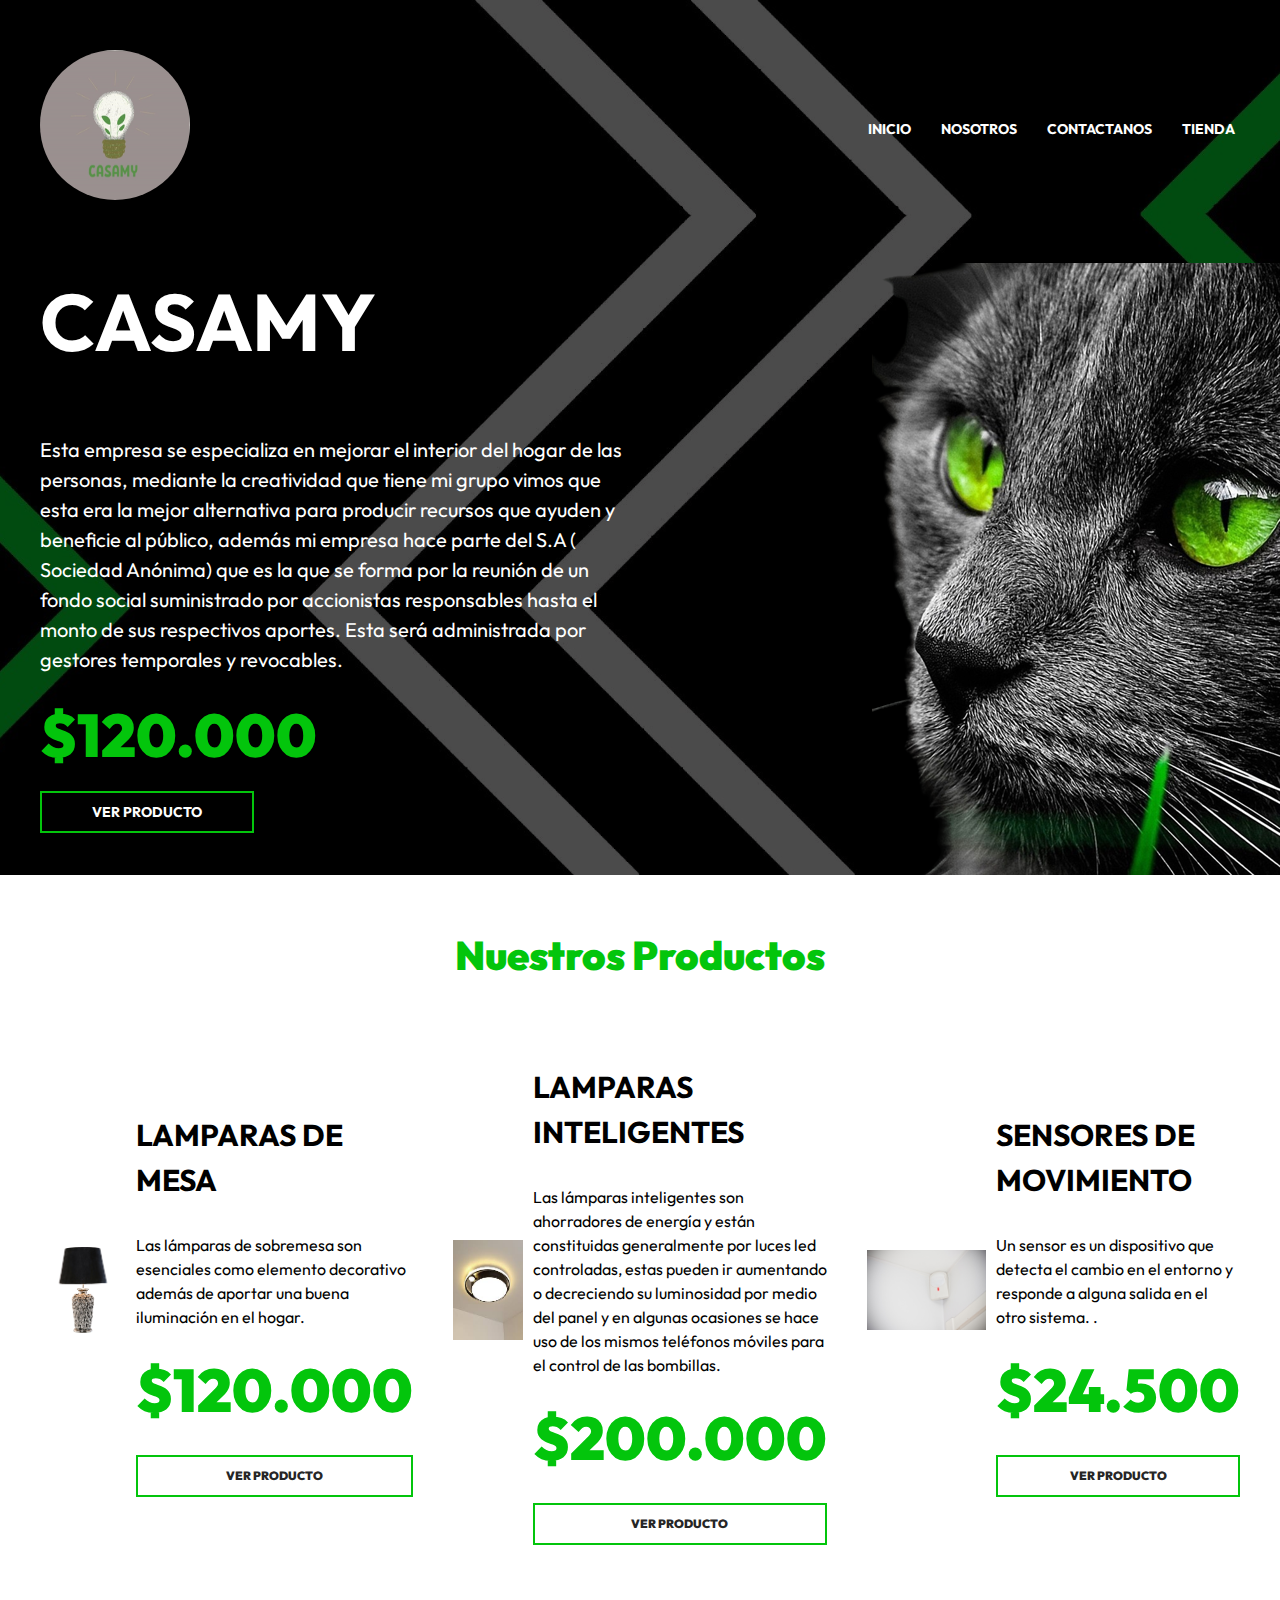
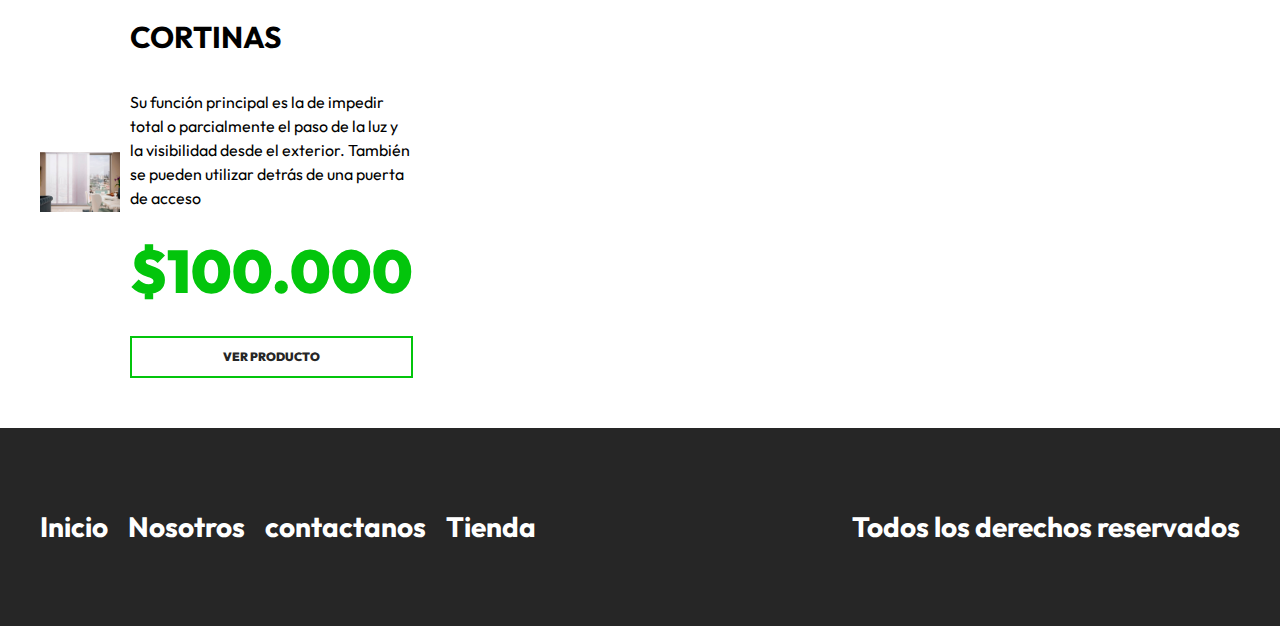
<file: index.html>
<!DOCTYPE html>
<html lang="en">

<head>
    <meta charset="UTF-8">
    <meta http-equiv="X-UA-Compatible" content="IE=edge">
    <meta name="viewport" content="width=device-width, initial-scale=1.0">
    <title>CASAMY</title>
    <link rel="stylesheet" href="css/normalize.css">
    <link rel="preconnect" href="https://fonts.googleapis.com">
    <link rel="preconnect" href="https://fonts.gstatic.com" crossorigin>
    <link href="https://fonts.googleapis.com/css2?family=Outfit:wght@400;700;900&display=swap" rel="stylesheet">
    <link rel="stylesheet" href="css/app.css">
    <link rel="shortcut icon" href="favicon.ico" type="image/x-icon">
</head>

<body>

    <header class="header">
        <div class="header__contenedor">
            <div class="header__barra">
                <a href="/">
                    <img class="header__logo" src="img/logo.jpg" imagen logo width="150" height="250">
                </a>

                <nav class="navegacion">
                    <a class="navegacion__enlace" href="index.html">Inicio</a>
                    <a class="navegacion__enlace" href="nosotros.html">Nosotros</a>
                    <a class="navegacion__enlace" href="contactanos.html">contactanos</a>
                    <a class="navegacion__enlace" href="tienda.html">Tienda</a>
                </nav>
            </div>
            <!--.header-barra-->

            <div class="modelo">
                <h1 class="modelo__nombre">CASAMY</h1>
                <p class="modelo__descripcion">Esta empresa se especializa en mejorar el interior del hogar de las
                    personas, mediante la
                    creatividad que tiene mi grupo vimos que esta era la mejor alternativa para producir recursos
                    que ayuden y beneficie al público, además mi empresa hace parte del S.A ( Sociedad Anónima)
                    que es la que se forma por la reunión de un fondo social suministrado por accionistas
                    responsables hasta el monto de sus respectivos aportes. Esta será administrada por gestores
                    temporales y revocables.</p>
                <p class="modelo__precio">$120.000</p>
                <a class="modelo__enlace" href="producto.html">Ver Producto</a>
            </div>
        </div>

        <img class="header__guitarra" src="img/michi 1.png" alt="signo-de-reciclaje">
    </header>


    <main class="productos productos__contenedor">
        <h2 class="productos__heading">Nuestros Productos</h2>

        <div class="productos__grid">

            <div class="producto">
                <img class="producto__imagen" src="img/lamaparasdemesa9.jpg" alt="lamaparasdemesa9">

                <div class="producto__contenido">
                    <h3 class="producto__nombre">lamparas de mesa</h3>
                    <p class="producto__descripcion">Las lámparas de sobremesa son esenciales como elemento decorativo
                        además de aportar una buena iluminación en el hogar.</p>
                    <p class="producto__precio">$120.000</p>
                    <a class="producto__enlace" href="producto.html">Ver Producto</a>
                </div>
            </div>
            <!--./producto-->

            <div class="producto">
                <img class="producto__imagen" src="img/lamparaslet.jpg" alt="lamparaslet" width="100" height="100">

                <div class="producto__contenido">
                    <h3 class="producto__nombre">lamparas inteligentes</h3>
                    <p class="producto__descripcion">Las lámparas inteligentes son ahorradores de energía y están
                        constituidas generalmente por luces led controladas, estas pueden ir aumentando o decreciendo su
                        luminosidad por medio del panel y en algunas ocasiones se hace uso de los mismos teléfonos
                        móviles para el control de las bombillas.</p>
                    <p class="producto__precio">$200.000</p>
                    <a class="producto__enlace" href="producto.html">Ver Producto</a>
                </div>
            </div>
            <!--./producto-->

            <div class="producto">
                <img class="producto__imagen" src="img/sensores.jpg2.jpg" alt="imagen sensores">

                <div class="producto__contenido">
                    <h3 class="producto__nombre">sensores de movimiento</h3>
                    <p class="producto__descripcion">Un sensor es un dispositivo que detecta el cambio en el entorno y
                        responde a alguna salida en el otro sistema. .</p>
                    <p class="producto__precio">$24.500</p>
                    <a class="producto__enlace" href="producto.html">Ver Producto</a>
                </div>
            </div>
            <!--./producto-->

            <div class="producto">
                <img class="producto__imagen" src="img/cortinas.777.jpg" alt="imagen de lamaparasdemesa9">

                <div class="producto__contenido">
                    <h3 class="producto__nombre">cortinas</h3>
                    <p class="producto__descripcion">Su función principal es la de impedir total o parcialmente el paso
                        de la luz y la visibilidad desde el exterior. También se pueden utilizar detrás de una puerta de
                        acceso</p>
                    <p class="producto__precio">$100.000</p>
                    <a class="producto__enlace" href="producto.html">Ver Producto</a>
                </div>
            </div>
            <!--./producto-->
            
        </div>
    </main>
    <footer class="footer">
        <div class="footer__contenedor footer__contenido">
            <nav class="footer__nav">
                <a class="footer__enlace" href="index.html">Inicio</a>
                <a class="footer__enlace" href="nosotros.html">Nosotros</a>
                <a class="footer__enlace" href="contactanos.html">contactanos</a>
                <a class="footer__enlace" href="tienda.html">Tienda</a>
            </nav>
            <p class="footer__copyright">Todos los derechos reservados</p>
        </div>
    </footer>
</body>

</html>
</file>
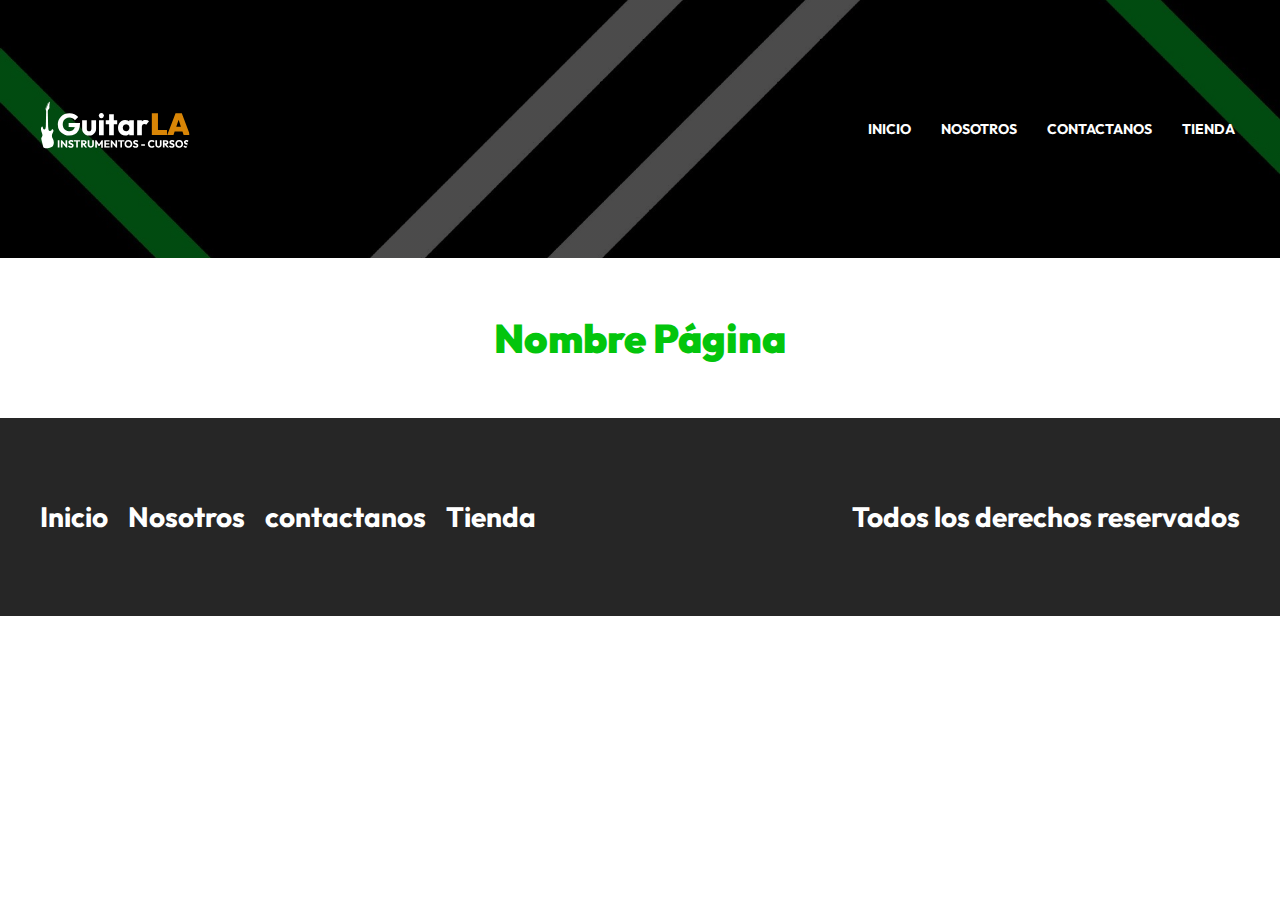
<file: base.html>
<!DOCTYPE html>
<html lang="en">
<head>
    <meta charset="UTF-8">
    <meta http-equiv="X-UA-Compatible" content="IE=edge">
    <meta name="viewport" content="width=device-width, initial-scale=1.0">
    <title>CASAMY</title>
    <link rel="stylesheet" href="css/normalize.css">
    <link rel="preconnect" href="https://fonts.googleapis.com">
    <link rel="preconnect" href="https://fonts.gstatic.com" crossorigin>
    <link href="https://fonts.googleapis.com/css2?family=Outfit:wght@400;700;900&display=swap" rel="stylesheet"> 
    <link rel="stylesheet" href="css/app.css">
</head>
<body>

    <header class="header">
        <div class="header__contenedor">
            <div class="header__barra">
                <a href="/">
                    <img class="header__logo" src="img/logo.svg" alt="imagen logo"> 
                </a>

                <nav class="navegacion">
                    <a class="navegacion__enlace" href="index.html">Inicio</a>
                    <a class="navegacion__enlace" href="nosotros.html">Nosotros</a>
                    <a class="navegacion__enlace" href="contactanos.html">contactanos</a>
                    <a class="navegacion__enlace" href="tienda.html">Tienda</a>
                </nav>
            </div><!--.header-barra-->
        </div>
    </header>


    <main class="contenedor">
        <h2 class="heading">Nombre Página</h2>
    </main>

    <footer class="footer">
        <div class="footer__contenedor footer__contenido">
            <nav class="footer__nav">
                <a class="footer__enlace" href="index.html">Inicio</a>
                <a class="footer__enlace" href="nosotros.html">Nosotros</a>
                <a class="footer__enlace" href="contactanos.html">contactanos</a>
                <a class="footer__enlace" href="tienda.html">Tienda</a>
            </nav>
            <p class="footer__copyright">Todos los derechos reservados</p>
        </div>
    </footer>

</body>
</html>
</file>
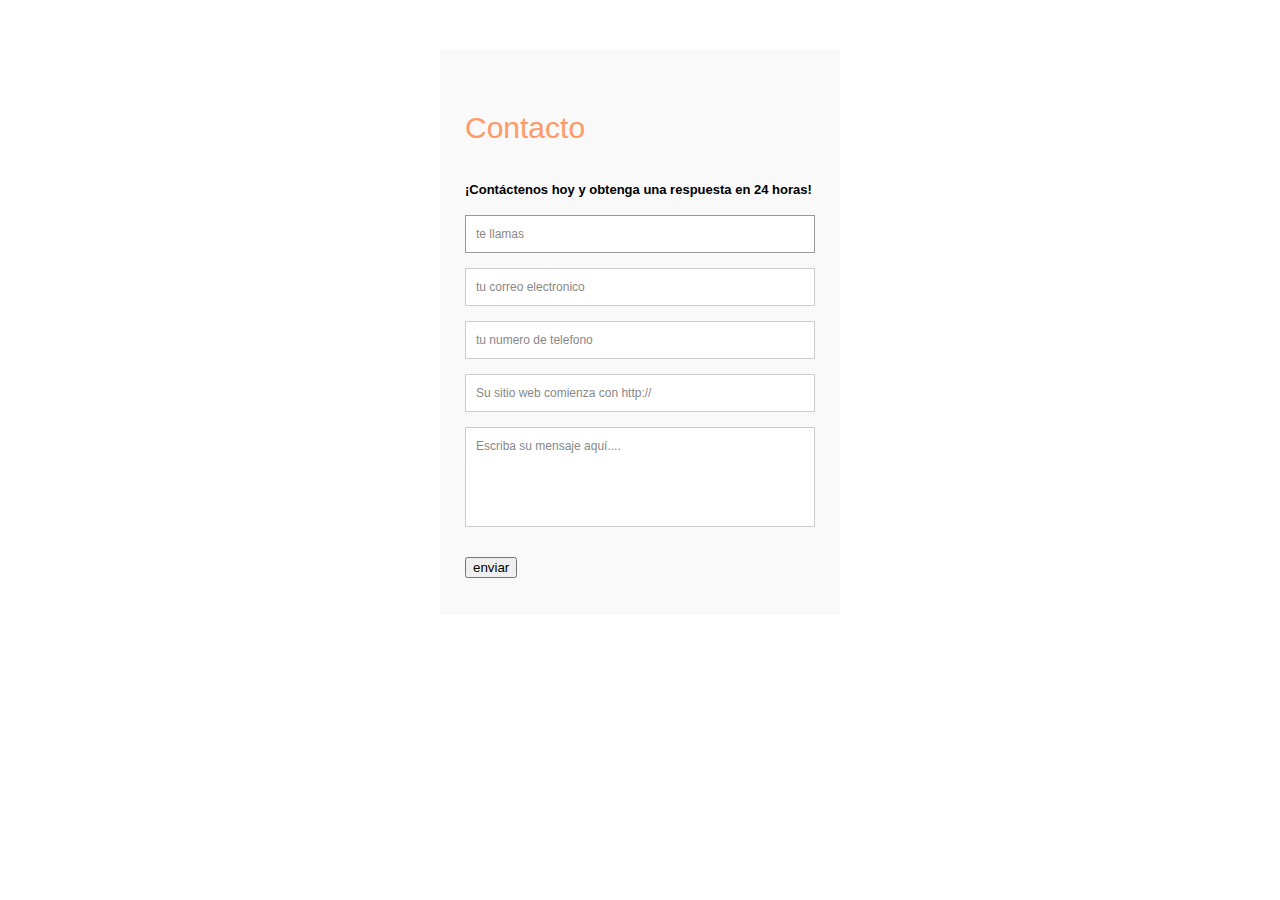
<file: contactanos.html>
<!DOCTYPE html>
<html lang="en">
<head>
    <meta charset="UTF-8">
    <meta http-equiv="X-UA-Compatible" content="IE=edge">
    <meta name="viewport" content="width=device-width, initial-scale=1.0">
    <title>CASAMY</title>
    <link rel="stylesheet" href="css/app.css">
</head>
<body>
    <div class="container">  
        <form id="contact" action="" method="post">
          <h3>Contacto</h3>
          <h4>¡Contáctenos hoy y obtenga una respuesta en 24 horas!</h4>
          <fieldset>
            <input placeholder="te llamas" type="text" tabindex="1" required autofocus>
          </fieldset>
          <fieldset>
            <input placeholder="tu correo electronico" type="email" tabindex="2" required>
          </fieldset>
          <fieldset>
            <input placeholder="tu numero de telefono" type="tel" tabindex="3" required>
          </fieldset>
          <fieldset>
            <input placeholder="Su sitio web comienza con http://" type="url" tabindex="4" required>
          </fieldset>
          <fieldset>
            <textarea placeholder="Escriba su mensaje aquí...." tabindex="5" required></textarea>
          </fieldset>
          <fieldset>
            <button name="enviar" type="enviar" id="contact-submit" data-submit="...Sending">enviar</button>
          </fieldset>
        </form>
       
        
      </div>
</body>
</html>
</file>
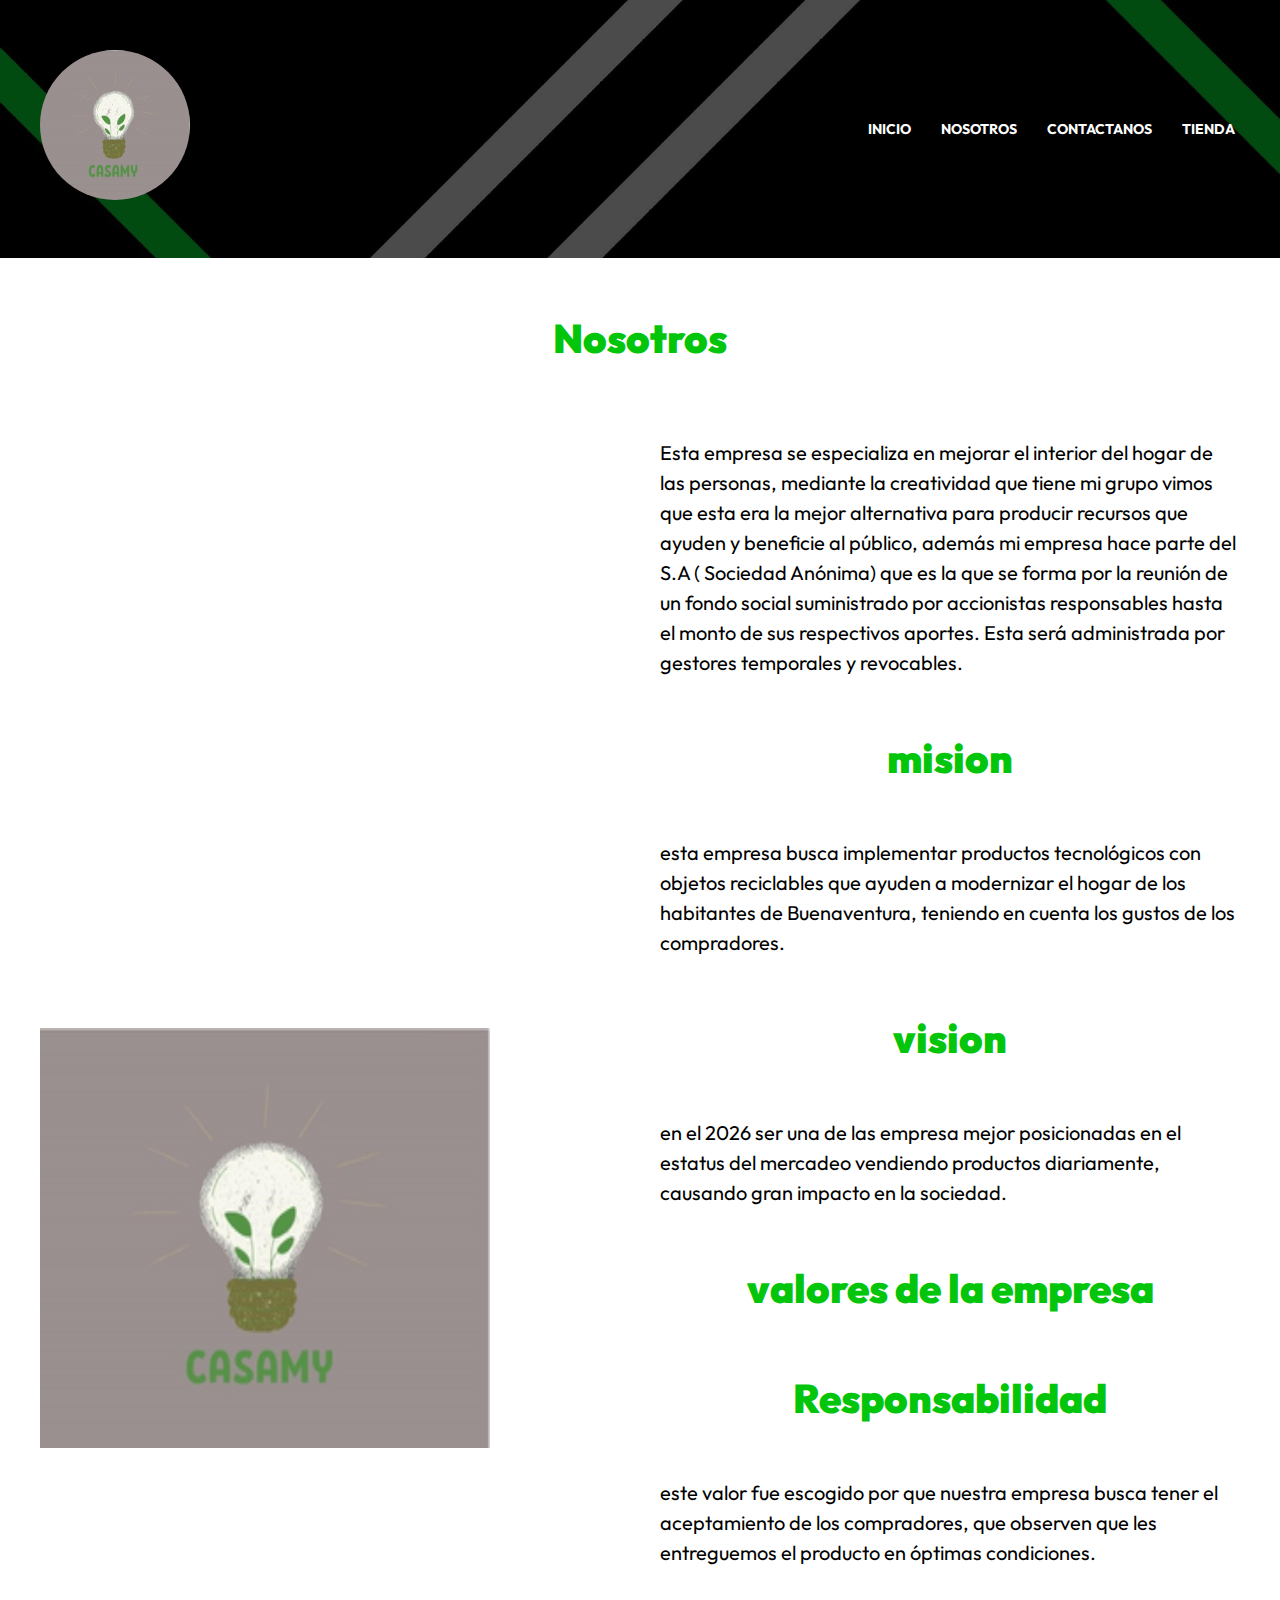
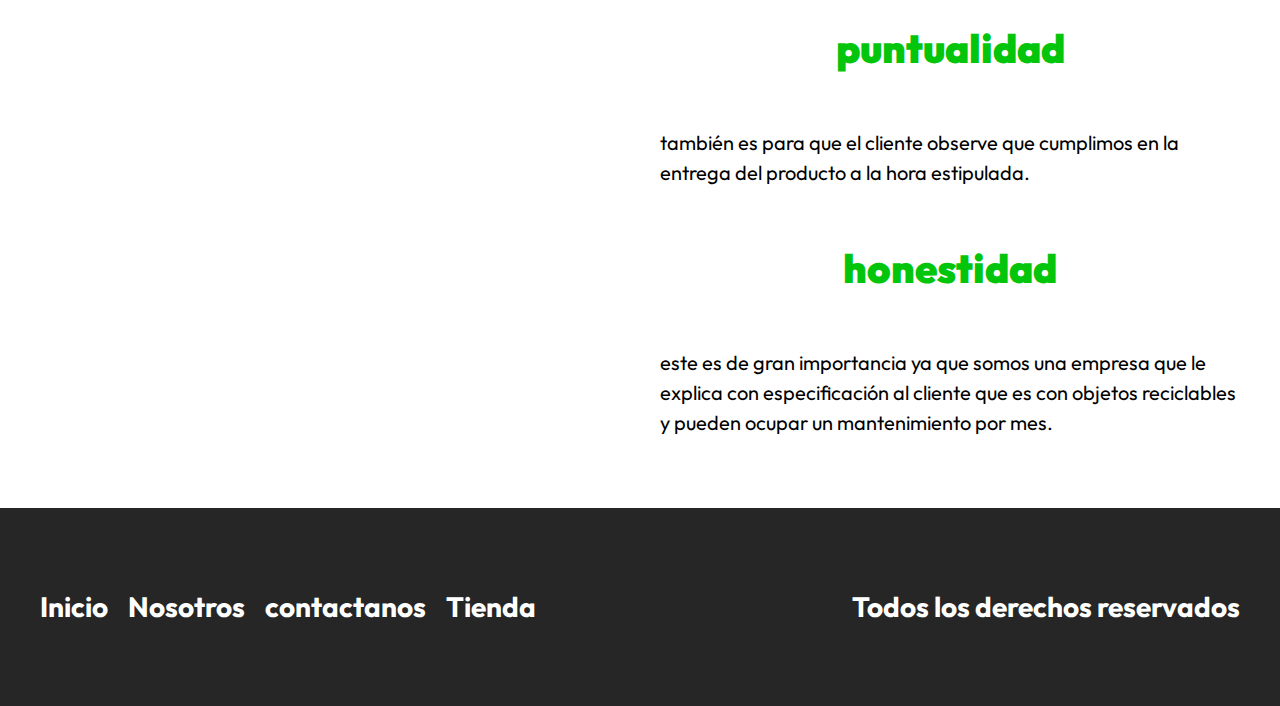
<file: nosotros.html>
<!DOCTYPE html>
<html lang="en">
<head>
    <meta charset="UTF-8">
    <meta http-equiv="X-UA-Compatible" content="IE=edge">
    <meta name="viewport" content="width=device-width, initial-scale=1.0">
    <title>CASAMY</title>
    <link rel="stylesheet" href="css/normalize.css">
    <link rel="preconnect" href="https://fonts.googleapis.com">
    <link rel="preconnect" href="https://fonts.gstatic.com" crossorigin>
    <link href="https://fonts.googleapis.com/css2?family=Outfit:wght@400;700;900&display=swap" rel="stylesheet"> 
    <link rel="stylesheet" href="css/app.css">
</head>
<body>

    <header class="header">
        <div class="header__contenedor">
            <div class="header__barra">
                <a href="/">
                    <img class="header__logo" src="img/logo.jpg" alt="imagen logo">
                </a>

                <nav class="navegacion">
                    <a class="navegacion__enlace" href="index.html">Inicio</a>
                    <a class="navegacion__enlace" href="nosotros.html">Nosotros</a>
                    <a class="navegacion__enlace" href="contactanos.html">contactanos</a>
                    <a class="navegacion__enlace" href="tienda.html">Tienda</a>
                </nav>
            </div><!--.header-barra-->
        </div>
    </header>


    <main class="nosotros nosotros__contenedor">
        <h2 class="nosotros__heading">Nosotros</h2> 

        <div class="nosotros__grid">
            <img src="img/logo.jpg" alt="imagen nosotros"width="450" height="420">

            <div class="nosotros__contenido">
                <p>
                    Esta empresa se especializa en mejorar el interior del hogar de las personas, mediante la creatividad que tiene mi grupo vimos que esta era la mejor alternativa para producir recursos que ayuden y beneficie al público, además mi empresa hace parte del S.A ( Sociedad Anónima) que es la que se forma por la reunión de un fondo social suministrado por accionistas responsables hasta el monto de sus respectivos aportes. Esta será administrada por gestores temporales y revocables. 
                    
                    <h2 class="nosotros__heading">mision</h2>
                    <div class="nosotros__contenido">
                        <p>
                            esta empresa busca implementar productos tecnológicos con objetos reciclables que ayuden a modernizar el hogar de los habitantes de Buenaventura, teniendo en cuenta los gustos de los compradores.   
                        </p>

                        <h2 class="nosotros__heading">vision</h2>
                        <div class="nosotros__contenido">
                            <p>en el 2026  ser una de las empresa mejor posicionadas en el estatus del mercadeo
                                 vendiendo productos diariamente, causando gran impacto en la sociedad.   

                                 <h2 class="nosotros__heading">valores de la empresa</h2>
                    <div class="nosotros__contenido">

                        <h3 class="nosotros__heading">Responsabilidad</h3>
                    <div class="nosotros__contenido"> 

                        <p>este valor fue escogido por que nuestra empresa busca tener el aceptamiento de los compradores, que observen que les entreguemos el producto  en óptimas condiciones. </p>

                        <h3 class="nosotros__heading">puntualidad</h3>
                    <div class="nosotros__contenido"> 

                        <p>también es para que el cliente observe que cumplimos en la entrega del producto a la hora estipulada.   </p>

                        <h3 class="nosotros__heading">honestidad</h3>
                    <div class="nosotros__contenido"> 

                        <p>
                            este es de gran importancia ya que somos una empresa que le explica con especificación al cliente que es con objetos reciclables y pueden ocupar un mantenimiento por mes.   
                        </p>


                



                
            </div>
        </div>
    </main>

    <footer class="footer">
        <div class="footer__contenedor footer__contenido">
            <nav class="footer__nav">
                <a class="footer__enlace" href="index.html">Inicio</a>
                <a class="footer__enlace" href="nosotros.html">Nosotros</a>
                <a class="footer__enlace" href="contactanos.html">contactanos</a>
                <a class="footer__enlace" href="tienda.html">Tienda</a>
            </nav>
            <p class="footer__copyright">Todos los derechos reservados</p>
        </div>
    </footer>

</body>
</html>
</file>
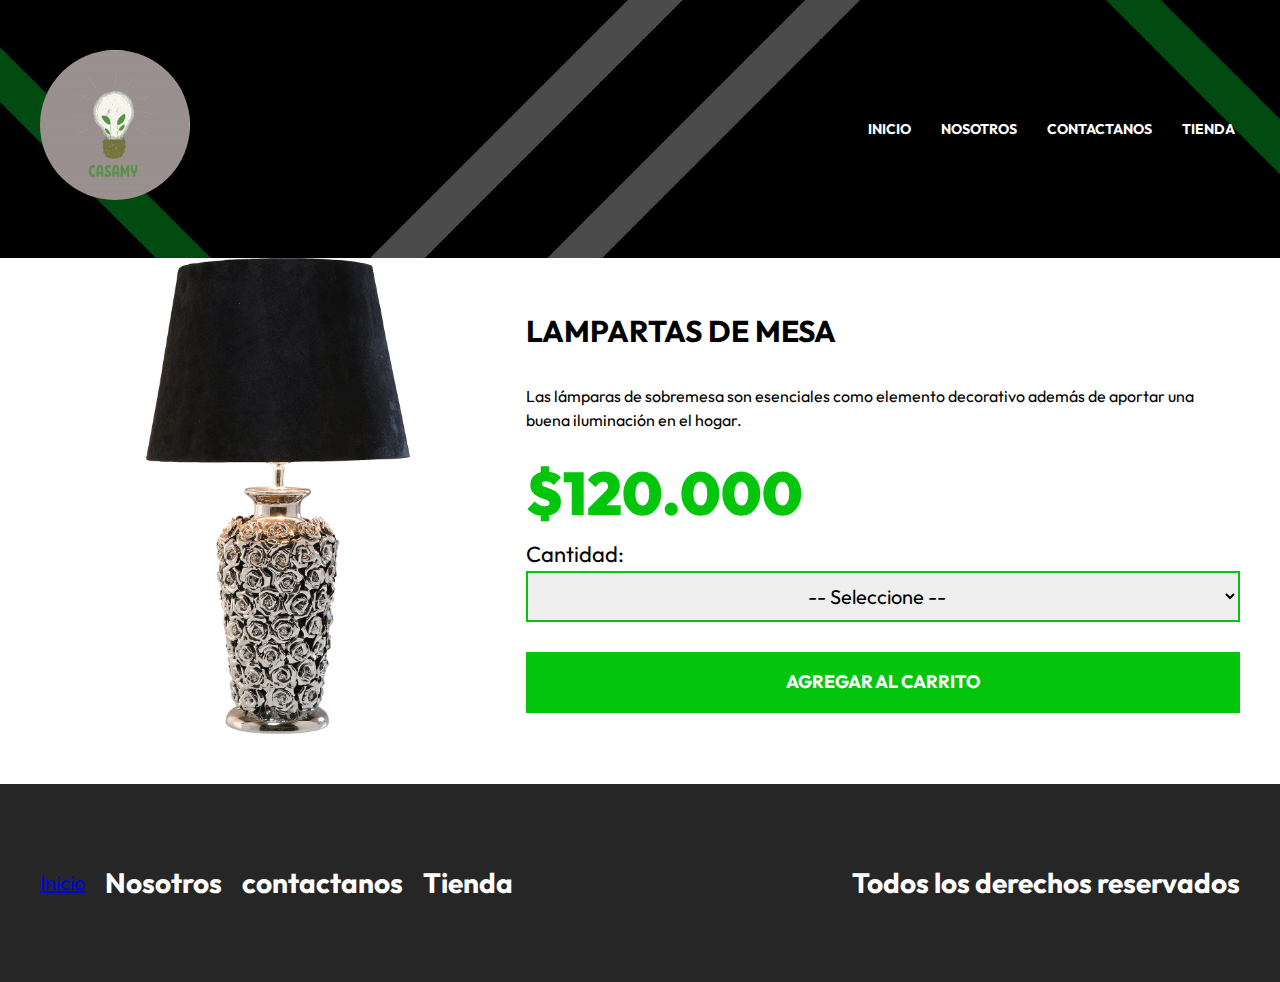
<file: producto.html>
<!DOCTYPE html>
<html lang="en">
<head>
    <meta charset="UTF-8">
    <meta http-equiv="X-UA-Compatible" content="IE=edge">
    <meta name="viewport" content="width=device-width, initial-scale=1.0">
    <title>CASAMY</title>
    <link rel="stylesheet" href="css/normalize.css">
    <link rel="preconnect" href="https://fonts.googleapis.com">
    <link rel="preconnect" href="https://fonts.gstatic.com" crossorigin>
    <link href="https://fonts.googleapis.com/css2?family=Outfit:wght@400;700;900&display=swap" rel="stylesheet"> 
    <link rel="stylesheet" href="css/app.css">
</head>
<body>

    <header class="header">
        <div class="header__contenedor">
            <div class="header__barra">
                <a href="/">
                    <img class="header__logo" src="img/logo.jpg" alt="imagen logo">
                </a>

                <nav class="navegacion">
                    <a class="navegacion__enlace" href="index.html">Inicio</a>
                    <a class="navegacion__enlace" href="nosotros.html">Nosotros</a>
                    <a class="navegacion__enlace" href="contactanos.html">contactanos</a>
                    <a class="navegacion__enlace" href="tienda.html">Tienda</a>
                </nav>
            </div><!--.header-barra-->
        </div>
    </header>


    <main class="contenedor">
        <div class="producto">
            <img class="producto__imagen" src="img/lamaparasdemesa9.jpg" alt="imagen guitarra">

            <div class="producto__contenido">
                <h3 class="producto__nombre">lampartas de mesa</h3>
                <p class="producto__descripcion">Las lámparas de sobremesa son esenciales como elemento decorativo además de aportar una buena iluminación en el hogar.</p>
                <p class="producto__precio">$120.000</p>

                <form class="producto__formulario">
                    <label class="producto__label">Cantidad:</label>
                    <select class="producto__cantidad">
                        <option value="">-- Seleccione --</option>
                        <option value="1">1</option>
                        <option value="2">2</option>
                        <option value="3">3</option>
                        <option value="4">4</option>
                        <option value="5">5</option>
                        <option value="6">6</option>
                        <option value="7">7</option>
                        <option value="8">8</option>
                        <option value="9">9</option>
                        <option value="10">10</option>
                    </select>

                    <input
                        type="submit"
                        class="producto__agregar-carrito"
                        value="Agregar al Carrito"
                    >
                </form>
            </div>
        </div><!--./producto-->
    </main>

    <footer class="footer">
        <div class="footer__contenedor footer__contenido">
            <nav class="footer__nav">
                <a class="fa-solid fa-house" href="index.html">Inicio</a>
                <a class="footer__enlace" href="nosotros.html">Nosotros</a>
                <a class="footer__enlace" href="contactanos.html">contactanos</a>
                <a class="footer__enlace" href="tienda.html">Tienda</a>
            </nav>
            <p class="footer__copyright">Todos los derechos reservados</p>
        </div>
    </footer>

</body>
</html>
</file>
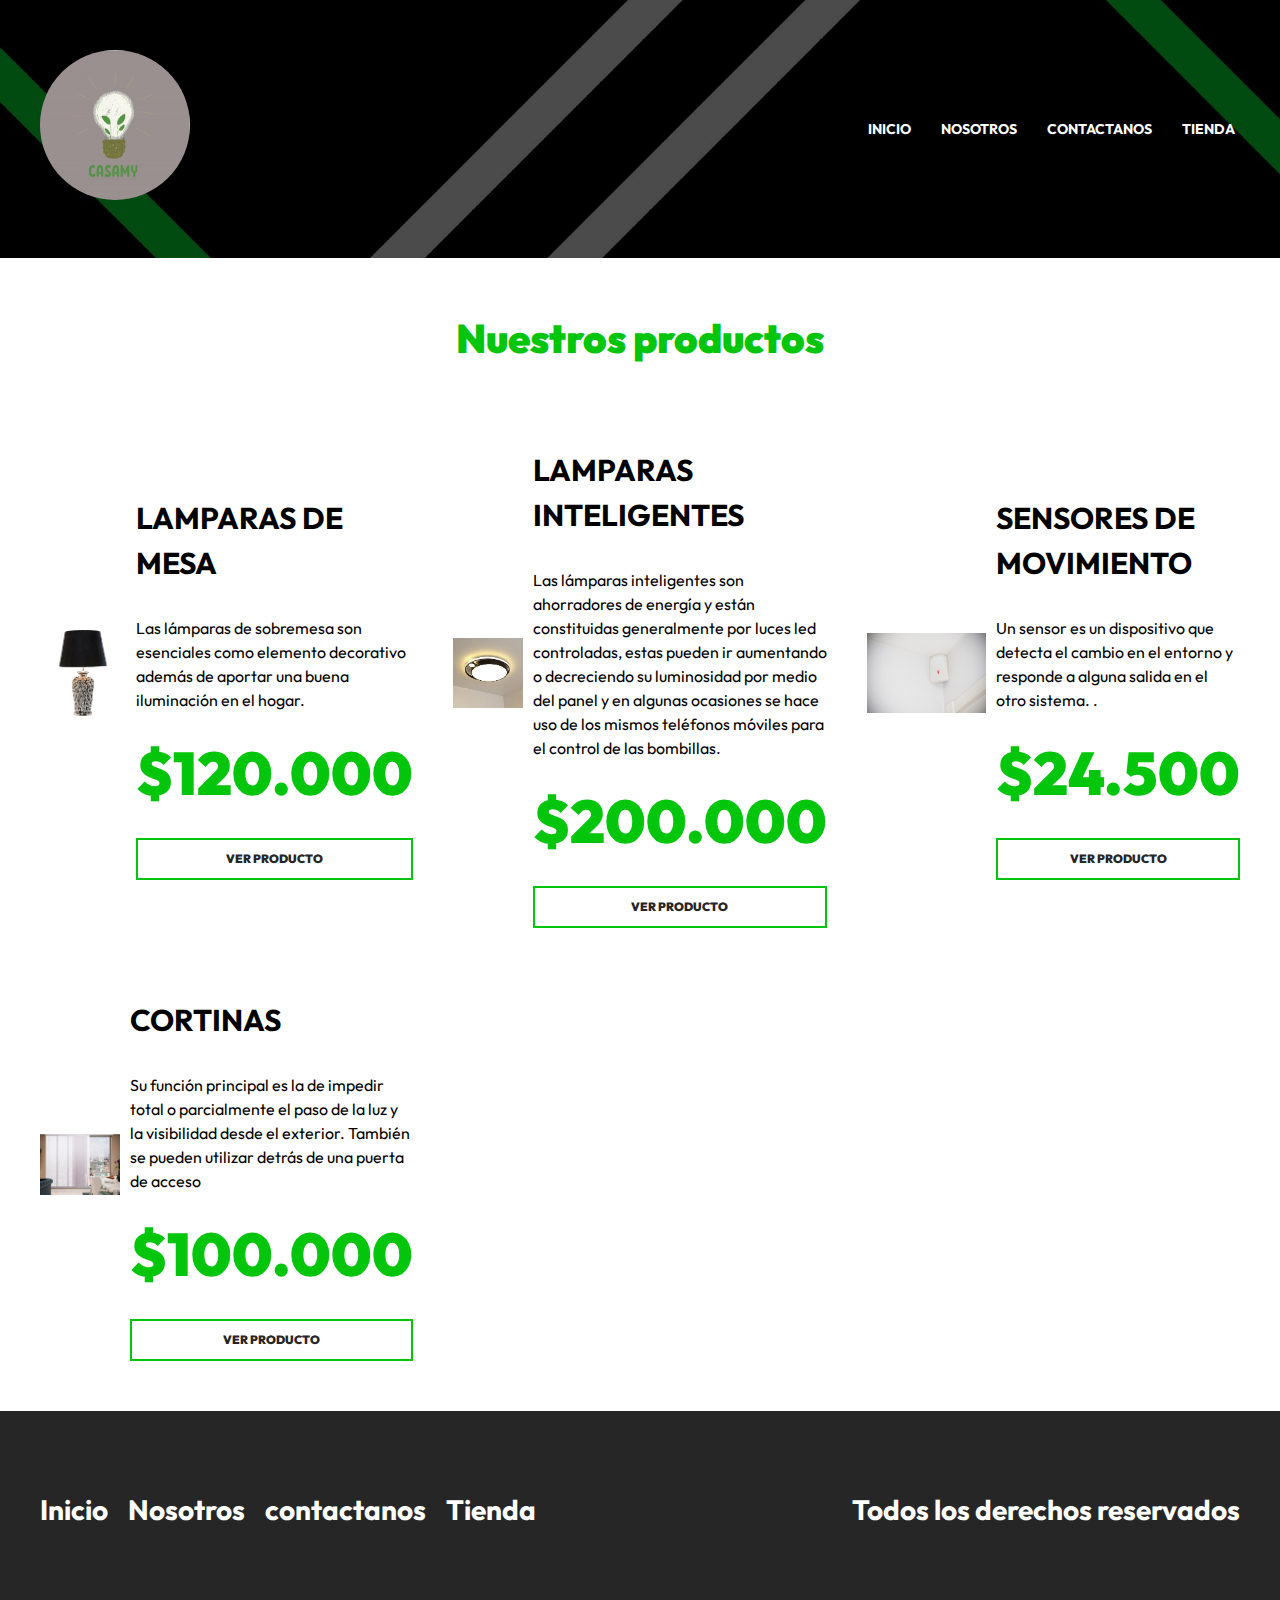
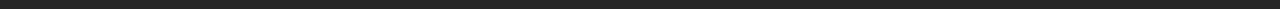
<file: tienda.html>
<!DOCTYPE html>
<html lang="en">
<head>
    <meta charset="UTF-8">
    <meta http-equiv="X-UA-Compatible" content="IE=edge">
    <meta name="viewport" content="width=device-width, initial-scale=1.0">
    <title>CASAMY</title>
    <link rel="stylesheet" href="css/normalize.css">
    <link rel="preconnect" href="https://fonts.googleapis.com">
    <link rel="preconnect" href="https://fonts.gstatic.com" crossorigin>
    <link href="https://fonts.googleapis.com/css2?family=Outfit:wght@400;700;900&display=swap" rel="stylesheet"> 
    <link rel="stylesheet" href="css/app.css">
</head>
<body>

    <header class="header">
        <div class="header__contenedor">
            <div class="header__barra">
                <a href="/">
                    <img class="header__logo" src="img/logo.jpg" alt="imagen logo">
                </a>

                <nav class="navegacion">
                    <a class="navegacion__enlace" href="index.html">Inicio</a>
                    <a class="navegacion__enlace" href="nosotros.html">Nosotros</a>
                    <a class="navegacion__enlace" href="contactanos.html">contactanos</a>
                    <a class="navegacion__enlace" href="tienda.html">Tienda</a>
                </nav>
            </div><!--.header-barra-->
        </div>
    </header>


    <main class="productos productos__contenedor">
        <h2 class="productos__heading">Nuestros productos</h2>

        <div class="productos__grid">
            <div class="producto">
                <img class="producto__imagen" src="img/lamaparasdemesa9.jpg" alt="lamaparasdemesa9">

                <div class="producto__contenido">
                    <h3 class="producto__nombre">lamparas de mesa</h3>
                    <p class="producto__descripcion">Las lámparas de sobremesa son esenciales como elemento decorativo además de aportar una buena iluminación en el hogar.</p>
                    <p class="producto__precio">$120.000</p>
                    <a class="producto__enlace" href="producto.html">Ver Producto</a>
                </div>
            </div><!--./producto-->

            <div class="producto">
                <img class="producto__imagen" src="img/lamparaslet.jpg" alt="lamparaslet">

                <div class="producto__contenido">
                    <h3 class="producto__nombre">lamparas inteligentes</h3>
                    <p class="producto__descripcion">Las lámparas inteligentes son ahorradores de energía y están constituidas generalmente por luces led controladas, estas pueden ir aumentando o decreciendo su luminosidad por medio del panel y en algunas ocasiones se hace uso de los mismos teléfonos móviles para el control de las bombillas.</p>
                    <p class="producto__precio">$200.000</p>
                    <a class="producto__enlace" href="producto.html">Ver Producto</a>
                </div>
            </div><!--./producto-->

            <div class="producto">
                <img class="producto__imagen" src="img/sensores.jpg2.jpg" alt="imagen sensores">

                <div class="producto__contenido">
                    <h3 class="producto__nombre">sensores de movimiento</h3>
                    <p class="producto__descripcion">Un sensor es un dispositivo que detecta el cambio en el entorno y responde a alguna salida en el otro sistema. .</p>
                    <p class="producto__precio">$24.500</p>
                    <a class="producto__enlace" href="producto.html">Ver Producto</a>
                </div>
            </div><!--./producto-->

            <div class="producto">
                <img class="producto__imagen" src="img/cortinas.777.jpg" alt="imagen de lamaparasdemesa9">

                <div class="producto__contenido">
                    <h3 class="producto__nombre">cortinas</h3>
                    <p class="producto__descripcion">Su función principal es la de impedir total o parcialmente el paso de la luz y la visibilidad desde el exterior. También se pueden utilizar detrás de una puerta de acceso</p>
                    <p class="producto__precio">$100.000</p>
                    <a class="producto__enlace" href="producto.html">Ver Producto</a>
                </div>
            </div><!--./producto-->
            


        </div><!--./productos__grid-->
    </main>

    <footer class="footer">
        <div class="footer__contenedor footer__contenido">
            <nav class="footer__nav">
                <a class="footer__enlace" href="index.html">Inicio</a>
                <a class="footer__enlace" href="nosotros.html">Nosotros</a>
                <a class="footer__enlace" href="contactanos.html">contactanos</a>
                <a class="footer__enlace" href="tienda.html">Tienda</a>
            </nav>
            <p class="footer__copyright">Todos los derechos reservados</p>
        </div>
    </footer>

</body>
</html>
</file>
<file: css/app.css>
:root {
    --primary: #03c50c;
    --negro: #262626;
    --blanco: #FFF;
    --fuente-principal: 'Outfit', sans-serif;
}
html {
    font-size: 62.5%;
    box-sizing: border-box;
}
*, *:before, *:after {
    box-sizing: inherit;
}
body {
    font-size: 2rem;
    font-family: var(--fuente-principal);
    line-height: 1.5;
}
img {
    max-width: 100%;
}

[class*="contenedor"] {
    max-width: 120rem;
    margin: 0 auto;
    width: 95%;
}
[class*="heading"] {
    font-size: 4rem;
    text-align: center;
    font-weight: 900;
    color: var(--primary);
    margin: 5rem 0;
}

.header {
    background-image: linear-gradient(to right, rgb(0 0 0 / .7), rgb(0 0 0 / .7)), url(../img/fondo\ 2.0.jpg);
    background-size: cover;
    background-position: 50%;
    padding: 5rem 0;
    position: relative;
}

.header__guitarra {
    display: none;
}
@media (min-width: 992px) { 
    .header__guitarra {
        display: block;
        position: absolute;
        right: 0;
        bottom: 0;

        /* animation-name: mostrarImagen;
        animation-duration: 1s;
        animation-delay: 0s;
        animation-timing-function: ease-in-out;
        animation-iteration-count: 1; */

        animation: 1s ease-in-out 0s 1 mostrarImagen;
    }
}

@keyframes mostrarImagen {
    0% {
        opacity: 0;
        transform: translateX(-10rem);
    }
    50% {
        opacity: 0;
    }
    100% {
        opacity: 1;
        transform: translateX(0rem);
    }
}

.header__barra {
    display: flex;
    flex-direction: column;
    align-items: center;
}
@media (min-width: 768px) { 
    .header__barra {
        flex-direction: row;
        justify-content: space-between;
    }
}

.header__logo {
    width: 15rem;
    height: 15rem;
    border-radius: 50%;
}

.navegacion {
    display: flex;
    gap: 2rem;
    margin-top: 5rem;
    position: relative;
    z-index: 1;
}
@media (min-width: 768px) { 
    .navegacion {
        margin-top: 0;
    }
}
.navegacion__enlace {
    color: var(--blanco);
    text-decoration: none;
    text-transform: uppercase;
    padding: .5rem;
    font-size: 1.4rem;
    font-weight: 700;
    transition-property: background-color;
    transition-duration: .3s;
}
.navegacion__enlace:hover {
    background-color: var(--primary);
}

.modelo {
    color: var(--blanco);
    margin-top: 5rem;
    text-align: center;
}
@media (min-width: 768px) { 
    .modelo {
        text-align: left;
        width: 50%;
    }
}
.modelo__nombre {
    font-size: 8rem;
}
.modelo__precio {
    font-size: 6rem;
    color: var(--primary);
    font-weight: 900;
    line-height: 0;
}
.modelo__enlace {
    margin-top: 2rem;
    text-decoration: none;
    padding: 1rem 5rem;
    border: 2px solid var(--primary);
    color: var(--blanco);
    text-transform: uppercase;
    font-weight: 700;
    font-size: 1.4rem;
    transition-property: background-color;
    transition-duration: .3s;
}
.modelo__enlace:hover {
    background-color: var(--primary);
}

.productos__grid {
    display: grid;
    gap: 4rem;
}
@media (min-width: 768px) { 
    .productos__grid {
        grid-template-columns: repeat(2, 1fr);
    }
}
@media (min-width: 1200px) { 
    .productos__grid {
        grid-template-columns: repeat(3, 1fr);
    }
}

.producto {
    display: grid;
    grid-template-columns: 2fr 3fr;
    column-gap: 1rem;
    align-items: center;
}

.producto__nombre {
    font-size: 3rem;
    text-transform: uppercase;
}
.producto__descripcion {
    font-size: 1.6rem;
}
.producto__precio {
    color: var(--primary);
    font-size: 6rem;
    font-weight: 900;
    margin: 0;
}
.producto__enlace {
    margin-top: 2rem;
    display: block;
    text-decoration: none;
    color: var(--negro);
    padding: 1rem 5rem;
    border: 2px solid var(--primary);
    text-align: center;
    font-size: 1.2rem;
    font-weight: 900;
    text-transform: uppercase;
    transition-property: background-color;
    transition-duration: .3s;
}
.producto__enlace:hover {
    background-color: var(--primary);
    color: var(--blanco);
}
.producto__formulario {
    display: flex;
    flex-direction: column;
}
.producto__label {
    font-size: 2.2rem;
    margin-right: 1rem;
}
.producto__cantidad {
    border: 2px solid var(--primary);
    padding: 1rem;
    text-align: center;
}
.producto__cantidad:focus-visible {
    outline: 2px solid var(--primary);
    border: none;
}
.producto__agregar-carrito {
    margin-top: 3rem;
    display: block;
    background-color: var(--primary);
    text-decoration: none;
    text-transform: uppercase;
    border: none;
    text-align: center;
    padding: 2rem 5rem;
    color: var(--blanco);
    font-size: 1.8rem;
    font-weight: 700;
    transition-property: background-color;
    transition-duration: .3s;
}
.producto__agregar-carrito:hover {
    background-color: var(--negro);
    cursor: pointer;
}
.cursos {
    background-image: linear-gradient(to right, rgb(0 0 0 / .65), rgb( 0 0 0 / .65)), url('../img/cursos_bg.jpg');
    padding: 10rem 0;
    margin-top: 10rem;
    background-size: cover;
    background-position: 50%;
}
@media (min-width: 768px) { 
    .cursos__grid {
        display: grid;
        grid-template-columns: repeat(2, 1fr);
        column-gap: 2rem;
    }
}
.cursos__contenido {
    display: flex;
    flex-direction: column;
    align-items: center;
}
@media (min-width: 768px) { 
    .cursos__contenido {
        grid-column: 2 / 3;
    }
}

.cursos__texto {
    color: var(--blanco);
    text-align: center;
    font-size: 2.4rem;
}
.cursos__enlace {
    color: var(--blanco);
    margin-top: 2rem;
    display: inline-block;
    border: 2px solid var(--primary);
    text-decoration: none;
    padding: 1rem 5rem;
    text-transform: uppercase;
    font-size: 1.4rem;
    font-weight: 700;
    transition-property: background-color;
    transition-duration: .3s;
}
.cursos__enlace:hover {
    background-color: var(--primary);
    color: var(--blanco);
}

.blog__grid {
    display: grid;
    gap: 4rem;
}
@media (min-width: 768px) { 
    .blog__grid {
        grid-template-columns: repeat(2, 1fr);
    }
}
@media (min-width: 992px) { 
    .blog__grid {
        grid-template-columns: repeat(4, 1fr);
    }
    .blog__grid--pagina {
        grid-template-columns: repeat(3, 1fr);
    }
}
.entrada {
    max-width: 80rem;
    margin: 0 auto;
}
.entrada__contenido {
    padding: 2rem;
}
.entrada__titulo {
    font-weight: 400;
    font-size: 2.8rem;
    margin: 0;
    line-height: 1.2;
}
.entrada__fecha {
    font-size: 1.6rem;
    color: var(--primary);
}

.entrada__enlace {
    margin-top: 2rem;
    display: block;
    text-decoration: none;
    color: var(--negro);
    padding: 1rem 5rem;
    border: 2px solid var(--primary);
    text-align: center;
    font-size: 1.2rem;
    font-weight: 900;
    text-transform: uppercase;
    transition-property: background-color;
    transition-duration: .3s;
}
.entrada__enlace:hover {
    background-color: var(--primary);
    color: var(--blanco);
}

.entrada__texto {
    display: -webkit-box;
    -webkit-box-orient: vertical;
    -webkit-line-clamp: 4;
    overflow: hidden;
    font-size: 1.6rem;
}

.footer {
    margin-top: 5rem;
    background-color: var(--negro);
    padding: 5rem 0;
}
@media (min-width: 768px) { 
    .footer__contenido {
        display: flex;
        justify-content: space-between;
    }
}
.footer__nav {
    display: flex;
    flex-direction: column;
    align-items: center;
}
@media (min-width: 768px) { 
    .footer__nav {
        flex-direction: row;
        gap: 2rem;
    }
}
.footer__enlace {
    font-size: 2.8rem;
    color: var(--blanco);
    text-decoration: none;
    font-weight: 700;
}
.footer__enlace:hover {
    color: var(--primary);
}
.footer__copyright {
    font-size: 2.8rem;
    color: var(--blanco);
    font-weight: 700;
    text-align: center;
}

.nosotros__grid {
    display: grid;
    gap: 4rem;
}
@media (min-width: 768px) { 
    .nosotros__grid {
        grid-template-columns: repeat(2, 1fr);
        align-items: center;
    }
}

/*fORMULARI0*/
.container {
    max-width:400px;
    width:100%;
    margin:0 auto;
    position:relative;
  }
  
  #contact input[type="text"], #contact input[type="email"], #contact input[type="tel"], #contact input[type="url"], #contact textarea, #contact button[type="submit"] { font:400 12px/16px "Open Sans", Helvetica, Arial, sans-serif; }
  
  #contact {
    background:#F9F9F9;
    padding:25px;
    margin:50px 0;
  }
  
  #contact h3 {
    color: #F96;
    display: block;
    font-size: 30px;
    font-weight: 400;
  }
  
  #contact h4 {
    margin:5px 0 15px;
    display:block;
    font-size:13px;
  }
  
  fieldset {
    border: medium none !important;
    margin: 0 0 10px;
    min-width: 100%;
    padding: 0;
    width: 100%;
  }
  
  #contact input[type="text"], #contact input[type="email"], #contact input[type="tel"], #contact input[type="url"], #contact textarea {
    width:100%;
    border:1px solid #CCC;
    background:#FFF;
    margin:0 0 5px;
    padding:10px;
  }
  
  #contact input[type="text"]:hover, #contact input[type="email"]:hover, #contact input[type="tel"]:hover, #contact input[type="url"]:hover, #contact textarea:hover {
    -webkit-transition:border-color 0.3s ease-in-out;
    -moz-transition:border-color 0.3s ease-in-out;
    transition:border-color 0.3s ease-in-out;
    border:1px solid #AAA;
  }
  
  #contact textarea {
    height:100px;
    max-width:100%;
    resize:none;
  }
  
  #contact button[type="submit"] {
    cursor:pointer;
    width:100%;
    border:none;
    background:#0CF;
    color:#FFF;
    margin:0 0 5px;
    padding:10px;
    font-size:15px;
  }
  
  #contact button[type="submit"]:hover {
    background:#09C;
    -webkit-transition:background 0.3s ease-in-out;
    -moz-transition:background 0.3s ease-in-out;
    transition:background-color 0.3s ease-in-out;
  }
  
  #contact button[type="submit"]:active { box-shadow:inset 0 1px 3px rgba(0, 0, 0, 0.5); }
  
  #contact input:focus, #contact textarea:focus {
    outline:0;
    border:1px solid #999;
  }
  ::-webkit-input-placeholder {
   color:#888;
  }
  :-moz-placeholder {
   color:#888;
  }
  ::-moz-placeholder {
   color:#888;
  }
  :-ms-input-placeholder {
   color:#888;
  }
</file>
